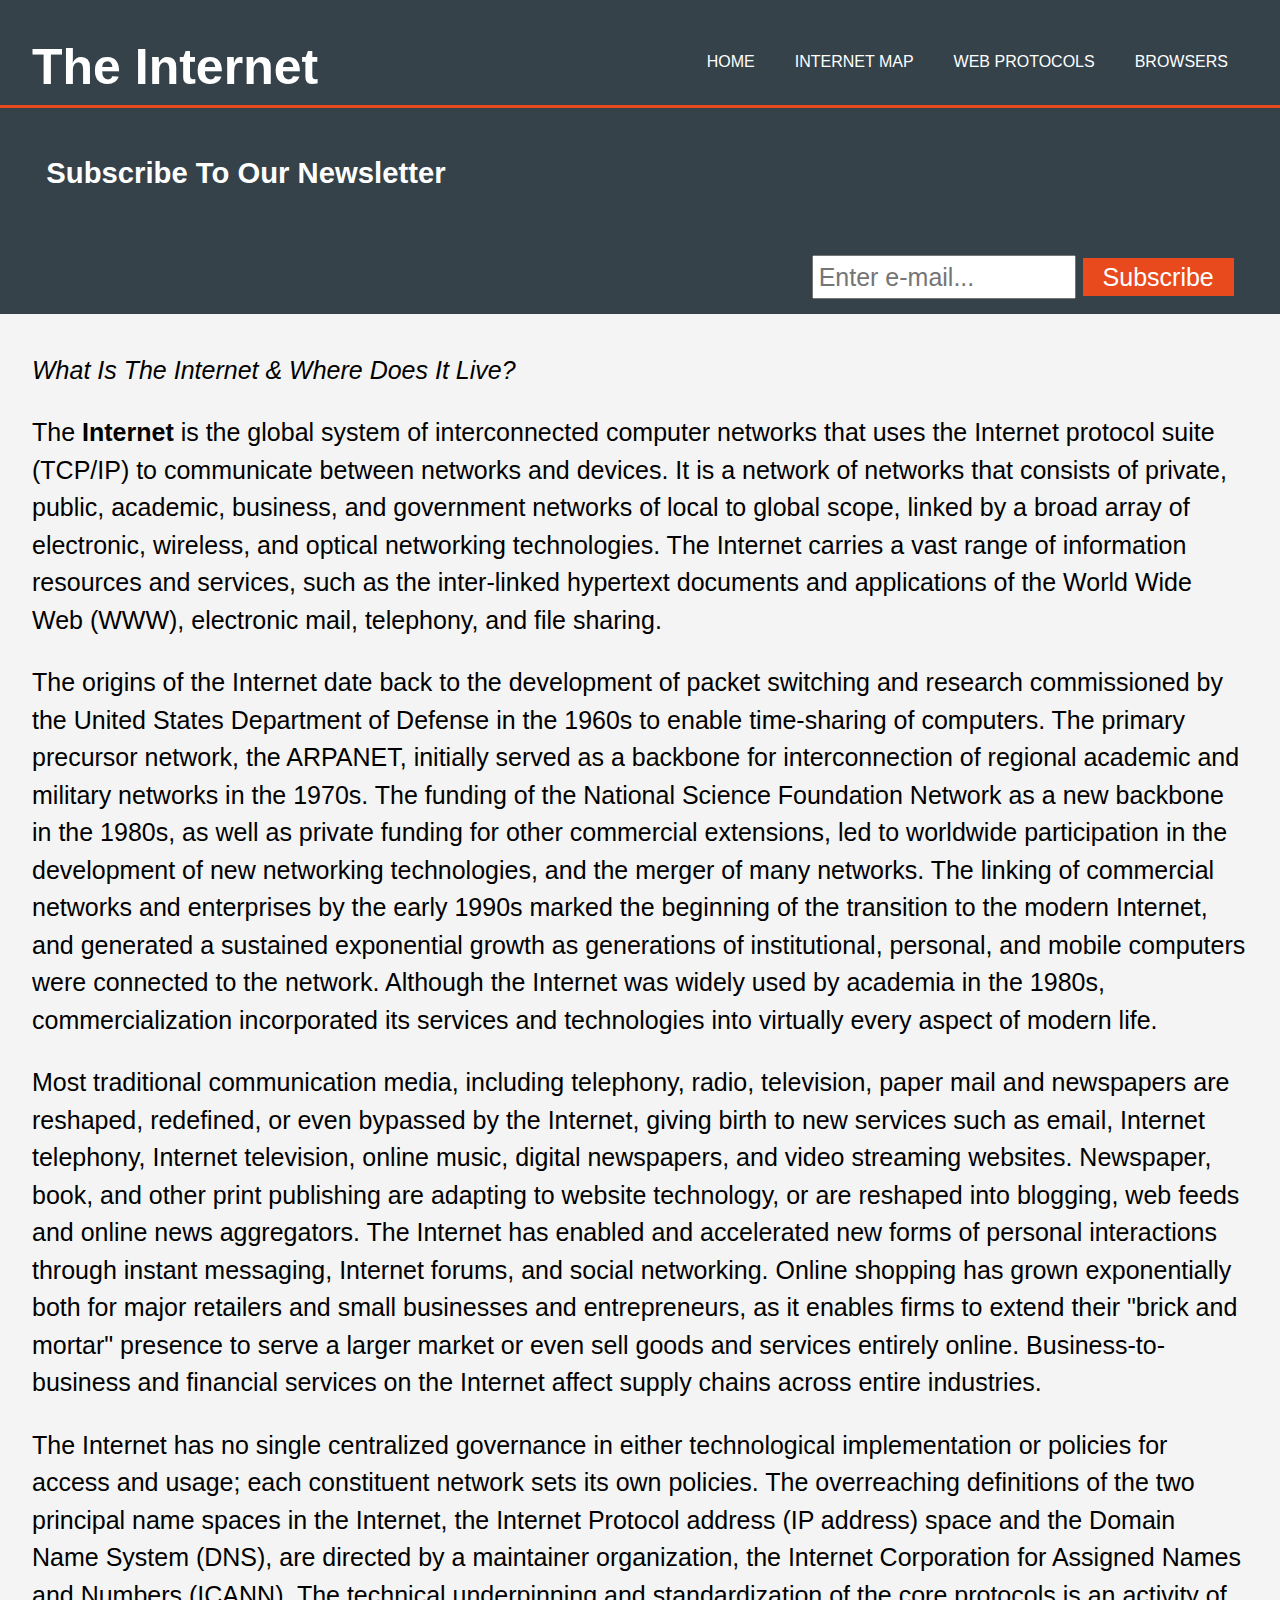
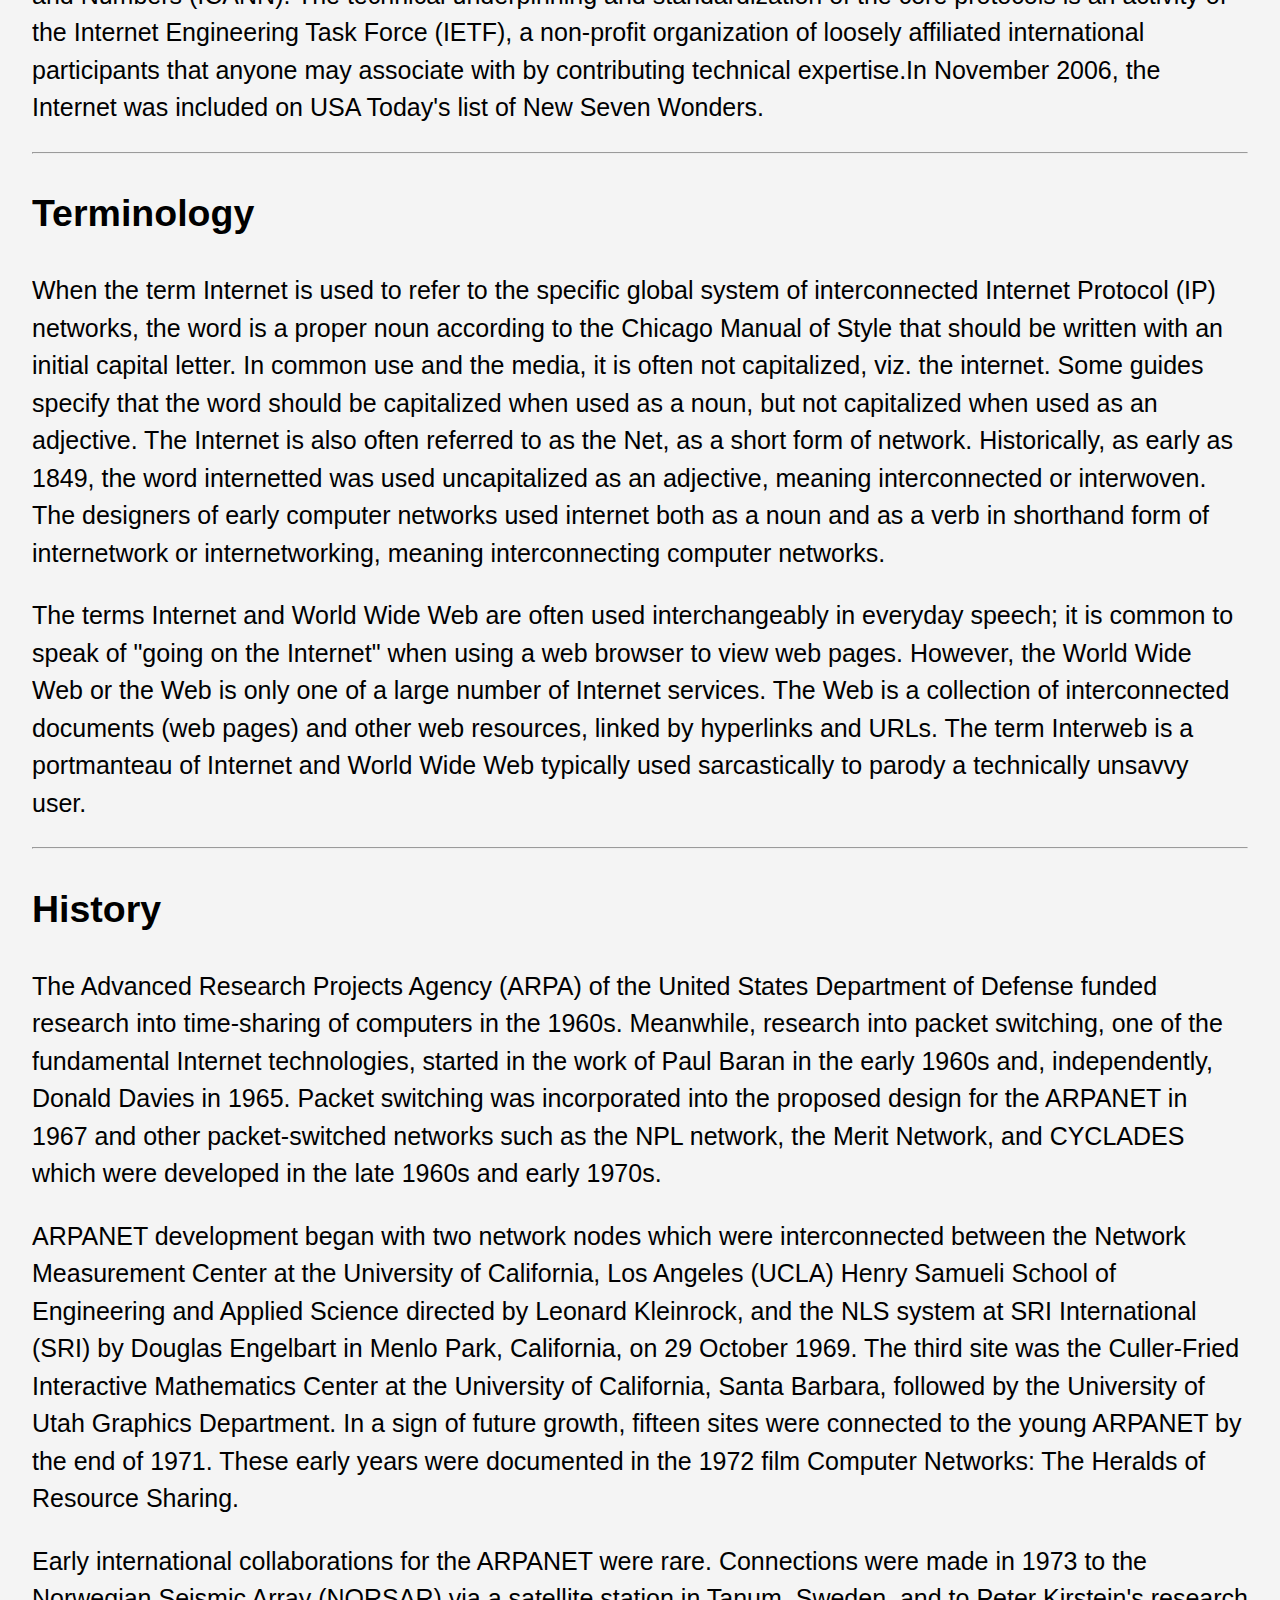
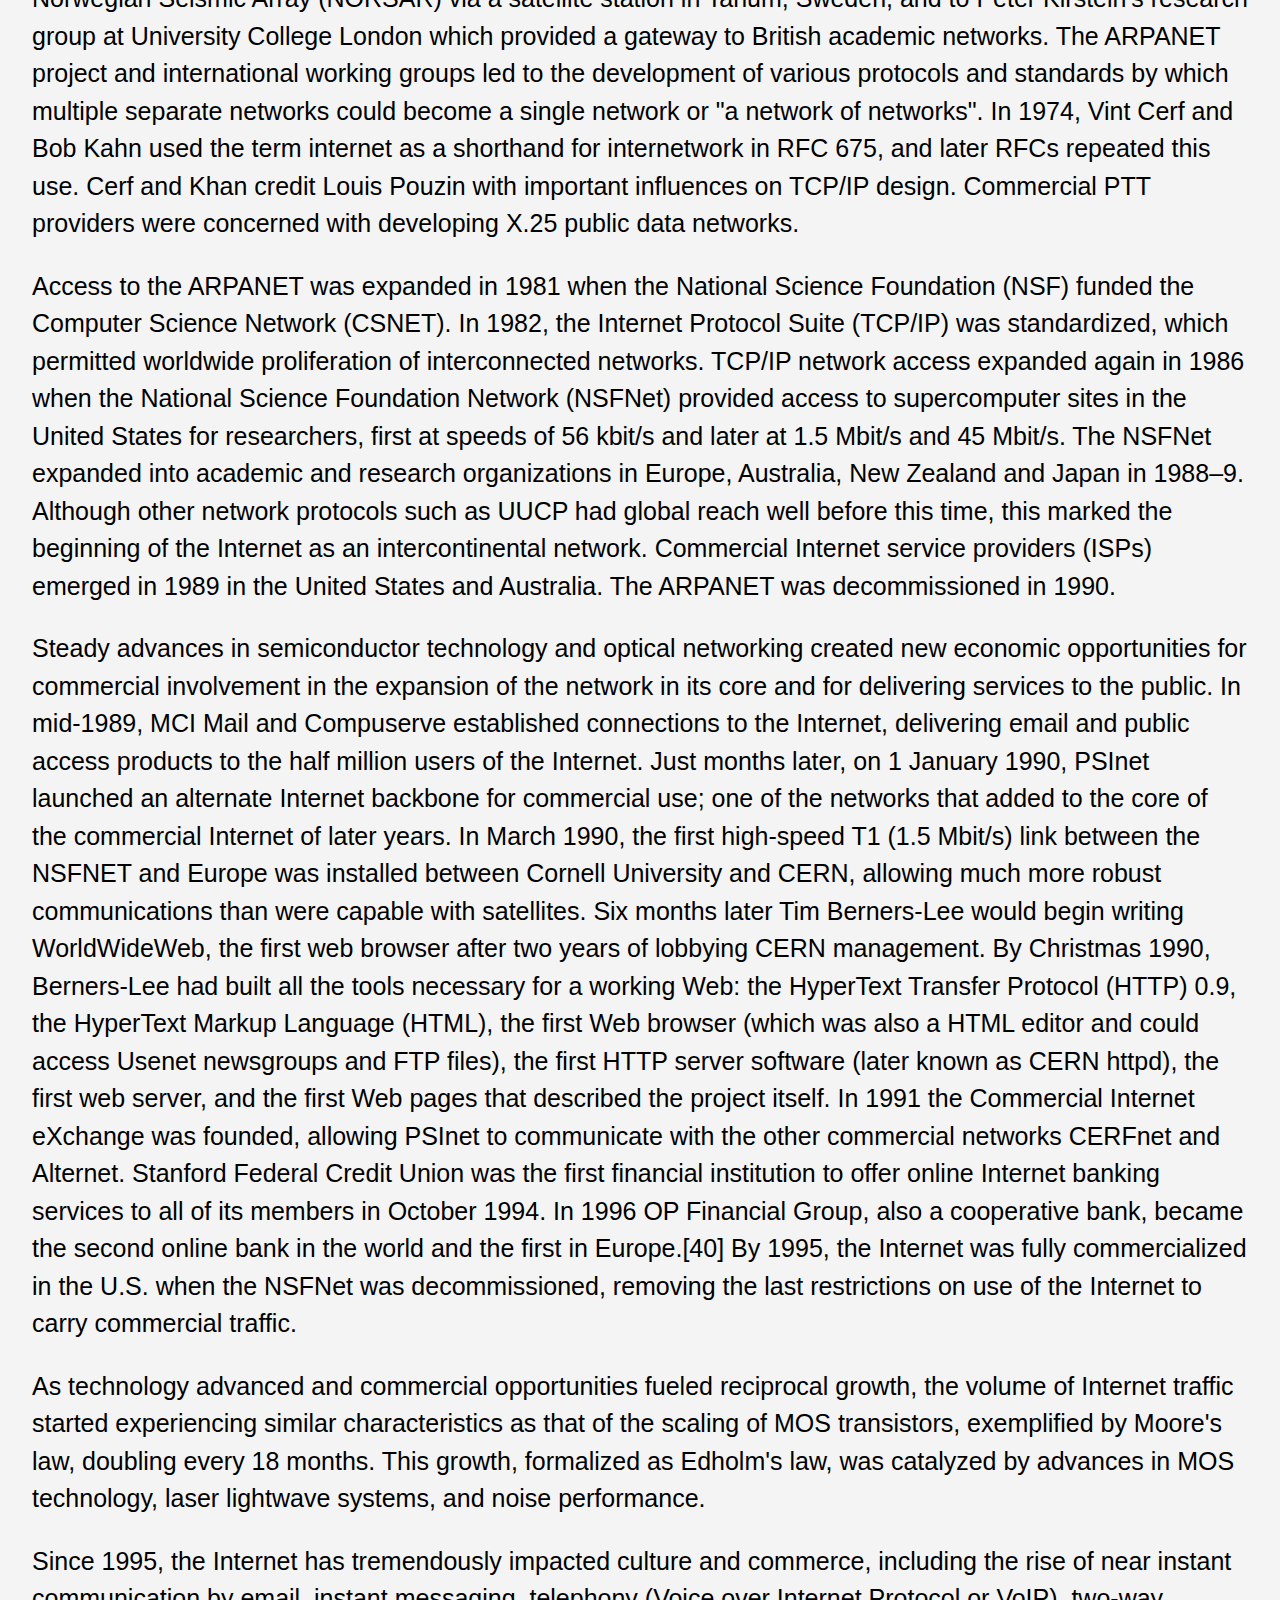
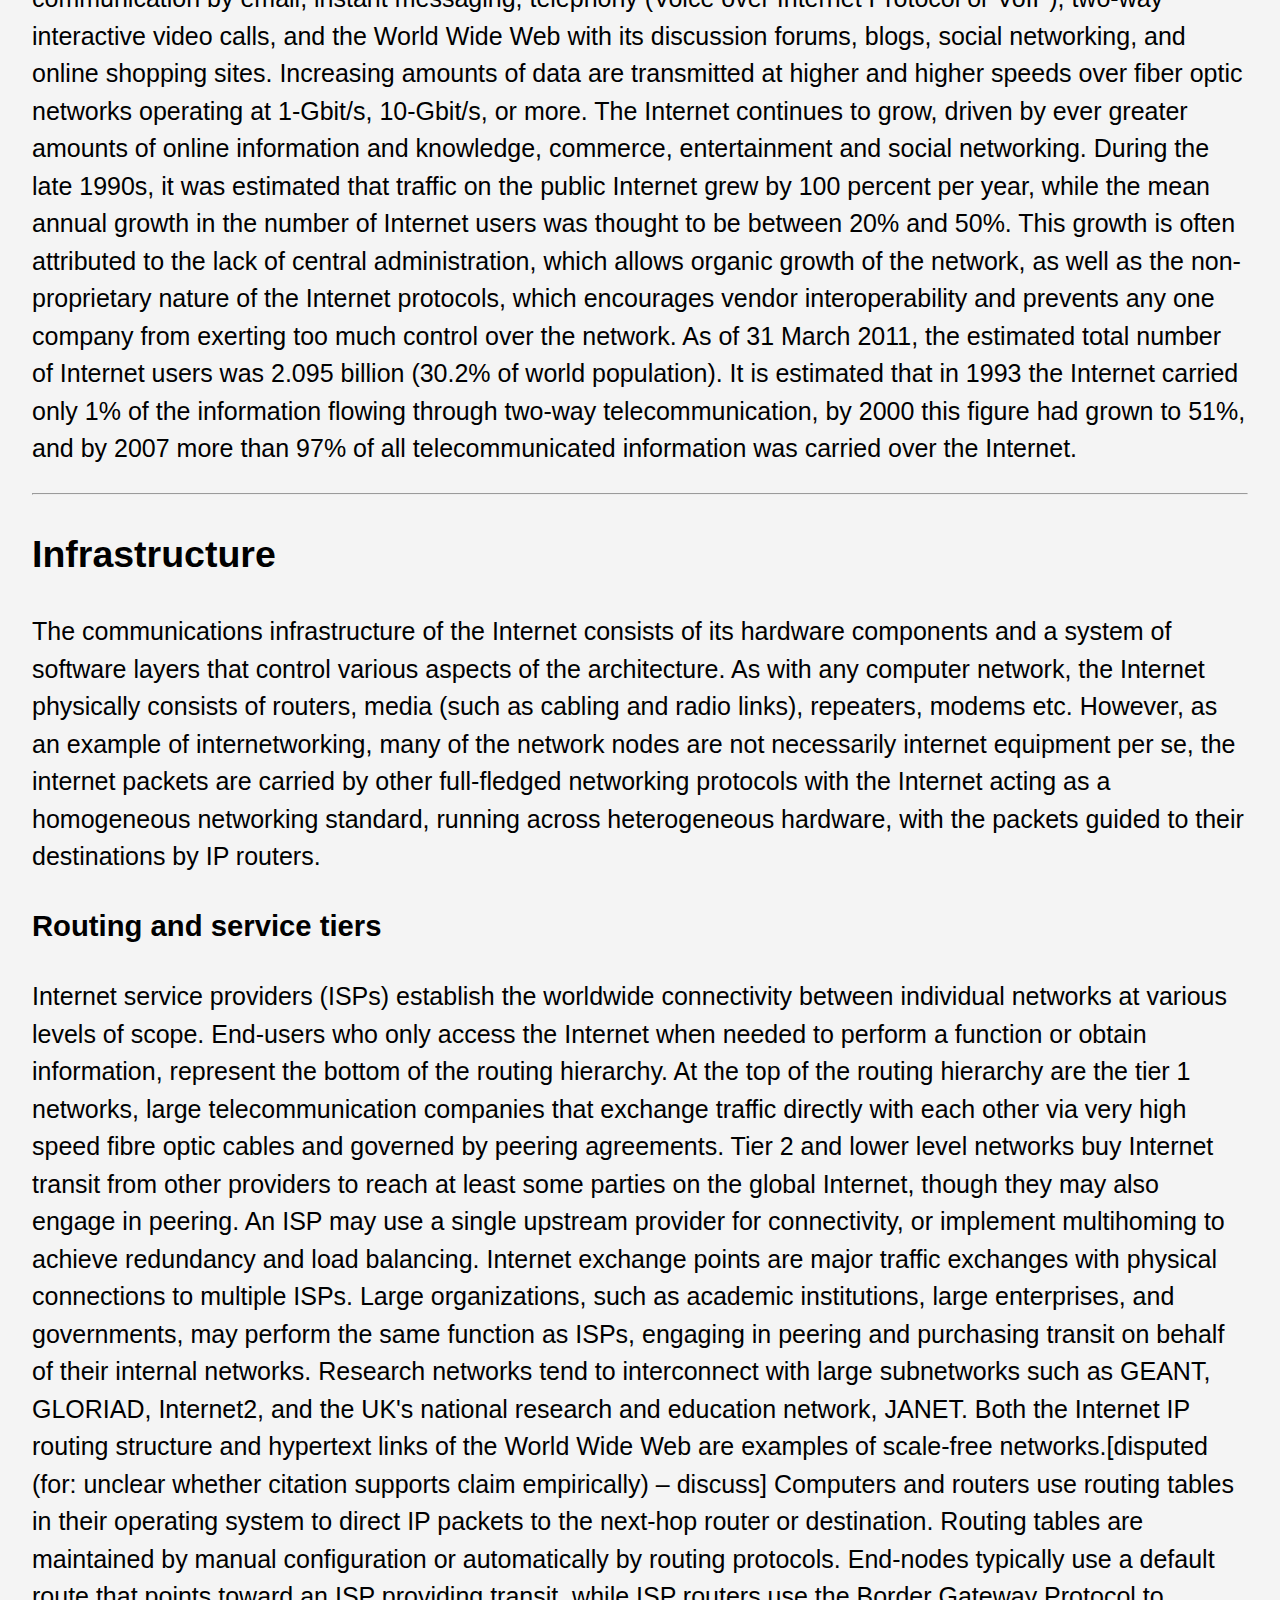
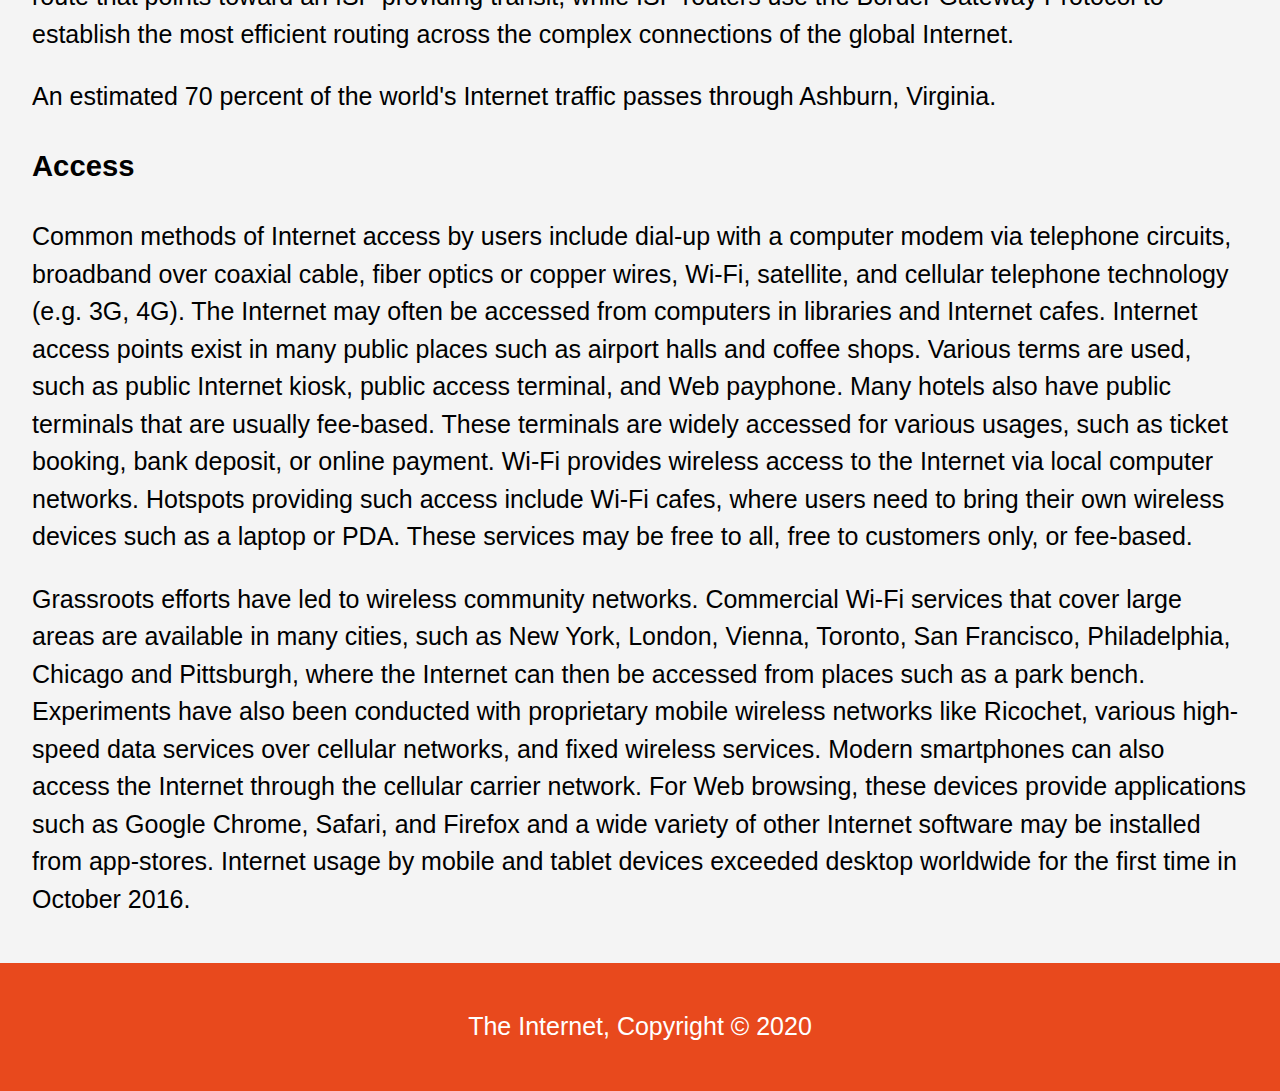
<file: Lab1/project-AboutInternet/index.html>
<!DOCTYPE html>
<html lang="en" dir="ltr">
  <head>
    <meta charset="utf-8">
    <meta name="viewport" content="width=device-width">
    <meta name="description" content="About The Internet and all around it.">
    <meta name="keywords" content="Internet, The Internet, WWW, network">
    <meta name="author" content="student PIPZ-19-1 Panchishak D.">
    <title>The Internet | Welcome</title>
    <link rel="stylesheet" href="/Lab1/project-AboutInternet/css/style.css">
    <link rel="stylesheet" href="/Lab1/project-AboutInternet/css/normal.css">
  </head>

  <body>
    <header>
      <div class="container">
        <div id="logo">
          <h1>The Internet</h1>
        </div>
          <nav>
            <ul>
              <li><a href="/Lab1/project-AboutInternet/index.html">Home</a></li>
              <li><a href="/Lab1/project-AboutInternet/pages/internet-map.html">Internet map</a></li>
              <li><a href="/Lab1/project-AboutInternet/pages/protocols.html">Web Protocols</a></li>
              <li><a href="/Lab1/project-AboutInternet/pages/browsers.html">Browsers</a></li>
            </ul>
          </nav>
      </div>
    </header>

    <section id="newsletter">
      <div class="container">
        <h3>Subscribe To Our Newsletter</h3>
        <form>
          <input type="email" placeholder="Enter e-mail...">
          <button type="submit" class="button_1">Subscribe</button>
        </form>
      </div>
    </section>

<section id="text">
  <div class="container">
      <br>
      <em>What Is The Internet & Where Does It Live?</em>

            <p>The <b>Internet</b> is the global system of interconnected computer networks that uses the Internet protocol suite (TCP/IP) to communicate between networks and devices. It is a network of networks that consists of private, public, academic, business, and government networks of local to global scope, linked by a broad array of electronic, wireless, and optical networking technologies. The Internet carries a vast range of information resources and services, such as the inter-linked hypertext documents and applications of the World Wide Web (WWW), electronic mail, telephony, and file sharing. </p>
            <p>The origins of the Internet date back to the development of packet switching and research commissioned by the United States Department of Defense in the 1960s to enable time-sharing of computers. The primary precursor network, the ARPANET, initially served as a backbone for interconnection of regional academic and military networks in the 1970s. The funding of the National Science Foundation Network as a new backbone in the 1980s, as well as private funding for other commercial extensions, led to worldwide participation in the development of new networking technologies, and the merger of many networks. The linking of commercial networks and enterprises by the early 1990s marked the beginning of the transition to the modern Internet, and generated a sustained exponential growth as generations of institutional, personal, and mobile computers were connected to the network. Although the Internet was widely used by academia in the 1980s, commercialization incorporated its services and technologies into virtually every aspect of modern life. </p>
            <p>Most traditional communication media, including telephony, radio, television, paper mail and newspapers are reshaped, redefined, or even bypassed by the Internet, giving birth to new services such as email, Internet telephony, Internet television, online music, digital newspapers, and video streaming websites. Newspaper, book, and other print publishing are adapting to website technology, or are reshaped into blogging, web feeds and online news aggregators. The Internet has enabled and accelerated new forms of personal interactions through instant messaging, Internet forums, and social networking. Online shopping has grown exponentially both for major retailers and small businesses and entrepreneurs, as it enables firms to extend their "brick and mortar" presence to serve a larger market or even sell goods and services entirely online. Business-to-business and financial services on the Internet affect supply chains across entire industries. </p>
            <p>The Internet has no single centralized governance in either technological implementation or policies for access and usage; each constituent network sets its own policies. The overreaching definitions of the two principal name spaces in the Internet, the Internet Protocol address (IP address) space and the Domain Name System (DNS), are directed by a maintainer organization, the Internet Corporation for Assigned Names and Numbers (ICANN). The technical underpinning and standardization of the core protocols is an activity of the Internet Engineering Task Force (IETF), a non-profit organization of loosely affiliated international participants that anyone may associate with by contributing technical expertise.In November 2006, the Internet was included on USA Today's list of New Seven Wonders.</p>
      <hr>
            <h2>Terminology</h2>

            <p>When the term Internet is used to refer to the specific global system of interconnected Internet Protocol (IP) networks, the word is a proper noun according to the Chicago Manual of Style that should be written with an initial capital letter. In common use and the media, it is often not capitalized, viz. the internet. Some guides specify that the word should be capitalized when used as a noun, but not capitalized when used as an adjective. The Internet is also often referred to as the Net, as a short form of network. Historically, as early as 1849, the word internetted was used uncapitalized as an adjective, meaning interconnected or interwoven. The designers of early computer networks used internet both as a noun and as a verb in shorthand form of internetwork or internetworking, meaning interconnecting computer networks.</p>
            <p>The terms Internet and World Wide Web are often used interchangeably in everyday speech; it is common to speak of "going on the Internet" when using a web browser to view web pages. However, the World Wide Web or the Web is only one of a large number of Internet services. The Web is a collection of interconnected documents (web pages) and other web resources, linked by hyperlinks and URLs. The term Interweb is a portmanteau of Internet and World Wide Web typically used sarcastically to parody a technically unsavvy user.</p>
      <hr>
            <h2>History</h2>
            <p>The Advanced Research Projects Agency (ARPA) of the United States Department of Defense funded research into time-sharing of computers in the 1960s. Meanwhile, research into packet switching, one of the fundamental Internet technologies, started in the work of Paul Baran in the early 1960s and, independently, Donald Davies in 1965. Packet switching was incorporated into the proposed design for the ARPANET in 1967 and other packet-switched networks such as the NPL network, the Merit Network, and CYCLADES which were developed in the late 1960s and early 1970s.</p>
            <p>ARPANET development began with two network nodes which were interconnected between the Network Measurement Center at the University of California, Los Angeles (UCLA) Henry Samueli School of Engineering and Applied Science directed by Leonard Kleinrock, and the NLS system at SRI International (SRI) by Douglas Engelbart in Menlo Park, California, on 29 October 1969. The third site was the Culler-Fried Interactive Mathematics Center at the University of California, Santa Barbara, followed by the University of Utah Graphics Department. In a sign of future growth, fifteen sites were connected to the young ARPANET by the end of 1971. These early years were documented in the 1972 film Computer Networks: The Heralds of Resource Sharing. </p>
            <p>Early international collaborations for the ARPANET were rare. Connections were made in 1973 to the Norwegian Seismic Array (NORSAR) via a satellite station in Tanum, Sweden, and to Peter Kirstein's research group at University College London which provided a gateway to British academic networks. The ARPANET project and international working groups led to the development of various protocols and standards by which multiple separate networks could become a single network or "a network of networks". In 1974, Vint Cerf and Bob Kahn used the term internet as a shorthand for internetwork in RFC 675, and later RFCs repeated this use. Cerf and Khan credit Louis Pouzin with important influences on TCP/IP design. Commercial PTT providers were concerned with developing X.25 public data networks.</p>
            <p>Access to the ARPANET was expanded in 1981 when the National Science Foundation (NSF) funded the Computer Science Network (CSNET). In 1982, the Internet Protocol Suite (TCP/IP) was standardized, which permitted worldwide proliferation of interconnected networks. TCP/IP network access expanded again in 1986 when the National Science Foundation Network (NSFNet) provided access to supercomputer sites in the United States for researchers, first at speeds of 56 kbit/s and later at 1.5 Mbit/s and 45 Mbit/s. The NSFNet expanded into academic and research organizations in Europe, Australia, New Zealand and Japan in 1988–9. Although other network protocols such as UUCP had global reach well before this time, this marked the beginning of the Internet as an intercontinental network. Commercial Internet service providers (ISPs) emerged in 1989 in the United States and Australia. The ARPANET was decommissioned in 1990. </p>
            <p>Steady advances in semiconductor technology and optical networking created new economic opportunities for commercial involvement in the expansion of the network in its core and for delivering services to the public. In mid-1989, MCI Mail and Compuserve established connections to the Internet, delivering email and public access products to the half million users of the Internet. Just months later, on 1 January 1990, PSInet launched an alternate Internet backbone for commercial use; one of the networks that added to the core of the commercial Internet of later years. In March 1990, the first high-speed T1 (1.5 Mbit/s) link between the NSFNET and Europe was installed between Cornell University and CERN, allowing much more robust communications than were capable with satellites. Six months later Tim Berners-Lee would begin writing WorldWideWeb, the first web browser after two years of lobbying CERN management. By Christmas 1990, Berners-Lee had built all the tools necessary for a working Web: the HyperText Transfer Protocol (HTTP) 0.9, the HyperText Markup Language (HTML), the first Web browser (which was also a HTML editor and could access Usenet newsgroups and FTP files), the first HTTP server software (later known as CERN httpd), the first web server, and the first Web pages that described the project itself. In 1991 the Commercial Internet eXchange was founded, allowing PSInet to communicate with the other commercial networks CERFnet and Alternet. Stanford Federal Credit Union was the first financial institution to offer online Internet banking services to all of its members in October 1994. In 1996 OP Financial Group, also a cooperative bank, became the second online bank in the world and the first in Europe.[40] By 1995, the Internet was fully commercialized in the U.S. when the NSFNet was decommissioned, removing the last restrictions on use of the Internet to carry commercial traffic.</p>
            <p>As technology advanced and commercial opportunities fueled reciprocal growth, the volume of Internet traffic started experiencing similar characteristics as that of the scaling of MOS transistors, exemplified by Moore's law, doubling every 18 months. This growth, formalized as Edholm's law, was catalyzed by advances in MOS technology, laser lightwave systems, and noise performance.</p>
            <p>Since 1995, the Internet has tremendously impacted culture and commerce, including the rise of near instant communication by email, instant messaging, telephony (Voice over Internet Protocol or VoIP), two-way interactive video calls, and the World Wide Web with its discussion forums, blogs, social networking, and online shopping sites. Increasing amounts of data are transmitted at higher and higher speeds over fiber optic networks operating at 1-Gbit/s, 10-Gbit/s, or more. The Internet continues to grow, driven by ever greater amounts of online information and knowledge, commerce, entertainment and social networking. During the late 1990s, it was estimated that traffic on the public Internet grew by 100 percent per year, while the mean annual growth in the number of Internet users was thought to be between 20% and 50%. This growth is often attributed to the lack of central administration, which allows organic growth of the network, as well as the non-proprietary nature of the Internet protocols, which encourages vendor interoperability and prevents any one company from exerting too much control over the network. As of 31 March 2011, the estimated total number of Internet users was 2.095 billion (30.2% of world population). It is estimated that in 1993 the Internet carried only 1% of the information flowing through two-way telecommunication, by 2000 this figure had grown to 51%, and by 2007 more than 97% of all telecommunicated information was carried over the Internet.</p>

      <hr>
            <h2>Infrastructure</h2>
            <p>The communications infrastructure of the Internet consists of its hardware components and a system of software layers that control various aspects of the architecture. As with any computer network, the Internet physically consists of routers, media (such as cabling and radio links), repeaters, modems etc. However, as an example of internetworking, many of the network nodes are not necessarily internet equipment per se, the internet packets are carried by other full-fledged networking protocols with the Internet acting as a homogeneous networking standard, running across heterogeneous hardware, with the packets guided to their destinations by IP routers. </p>

            <h3>Routing and service tiers</h3>
            <p>Internet service providers (ISPs) establish the worldwide connectivity between individual networks at various levels of scope. End-users who only access the Internet when needed to perform a function or obtain information, represent the bottom of the routing hierarchy. At the top of the routing hierarchy are the tier 1 networks, large telecommunication companies that exchange traffic directly with each other via very high speed fibre optic cables and governed by peering agreements. Tier 2 and lower level networks buy Internet transit from other providers to reach at least some parties on the global Internet, though they may also engage in peering. An ISP may use a single upstream provider for connectivity, or implement multihoming to achieve redundancy and load balancing. Internet exchange points are major traffic exchanges with physical connections to multiple ISPs. Large organizations, such as academic institutions, large enterprises, and governments, may perform the same function as ISPs, engaging in peering and purchasing transit on behalf of their internal networks. Research networks tend to interconnect with large subnetworks such as GEANT, GLORIAD, Internet2, and the UK's national research and education network, JANET. Both the Internet IP routing structure and hypertext links of the World Wide Web are examples of scale-free networks.[disputed (for: unclear whether citation supports claim empirically)  – discuss] Computers and routers use routing tables in their operating system to direct IP packets to the next-hop router or destination. Routing tables are maintained by manual configuration or automatically by routing protocols. End-nodes typically use a default route that points toward an ISP providing transit, while ISP routers use the Border Gateway Protocol to establish the most efficient routing across the complex connections of the global Internet. </p>
            <p>An estimated 70 percent of the world's Internet traffic passes through Ashburn, Virginia.</p>
            <h3>Access</h3>
            <p>Common methods of Internet access by users include dial-up with a computer modem via telephone circuits, broadband over coaxial cable, fiber optics or copper wires, Wi-Fi, satellite, and cellular telephone technology (e.g. 3G, 4G). The Internet may often be accessed from computers in libraries and Internet cafes. Internet access points exist in many public places such as airport halls and coffee shops. Various terms are used, such as public Internet kiosk, public access terminal, and Web payphone. Many hotels also have public terminals that are usually fee-based. These terminals are widely accessed for various usages, such as ticket booking, bank deposit, or online payment. Wi-Fi provides wireless access to the Internet via local computer networks. Hotspots providing such access include Wi-Fi cafes, where users need to bring their own wireless devices such as a laptop or PDA. These services may be free to all, free to customers only, or fee-based. </p>
            <p>Grassroots efforts have led to wireless community networks. Commercial Wi-Fi services that cover large areas are available in many cities, such as New York, London, Vienna, Toronto, San Francisco, Philadelphia, Chicago and Pittsburgh, where the Internet can then be accessed from places such as a park bench. Experiments have also been conducted with proprietary mobile wireless networks like Ricochet, various high-speed data services over cellular networks, and fixed wireless services. Modern smartphones can also access the Internet through the cellular carrier network. For Web browsing, these devices provide applications such as Google Chrome, Safari, and Firefox and a wide variety of other Internet software may be installed from app-stores. Internet usage by mobile and tablet devices exceeded desktop worldwide for the first time in October 2016. </p>

  </div>
</section>

      <footer>
        <p>
          The Internet, Copyright &copy; 2020
        </p>
      </footer>

  </body>
</html>
</file>
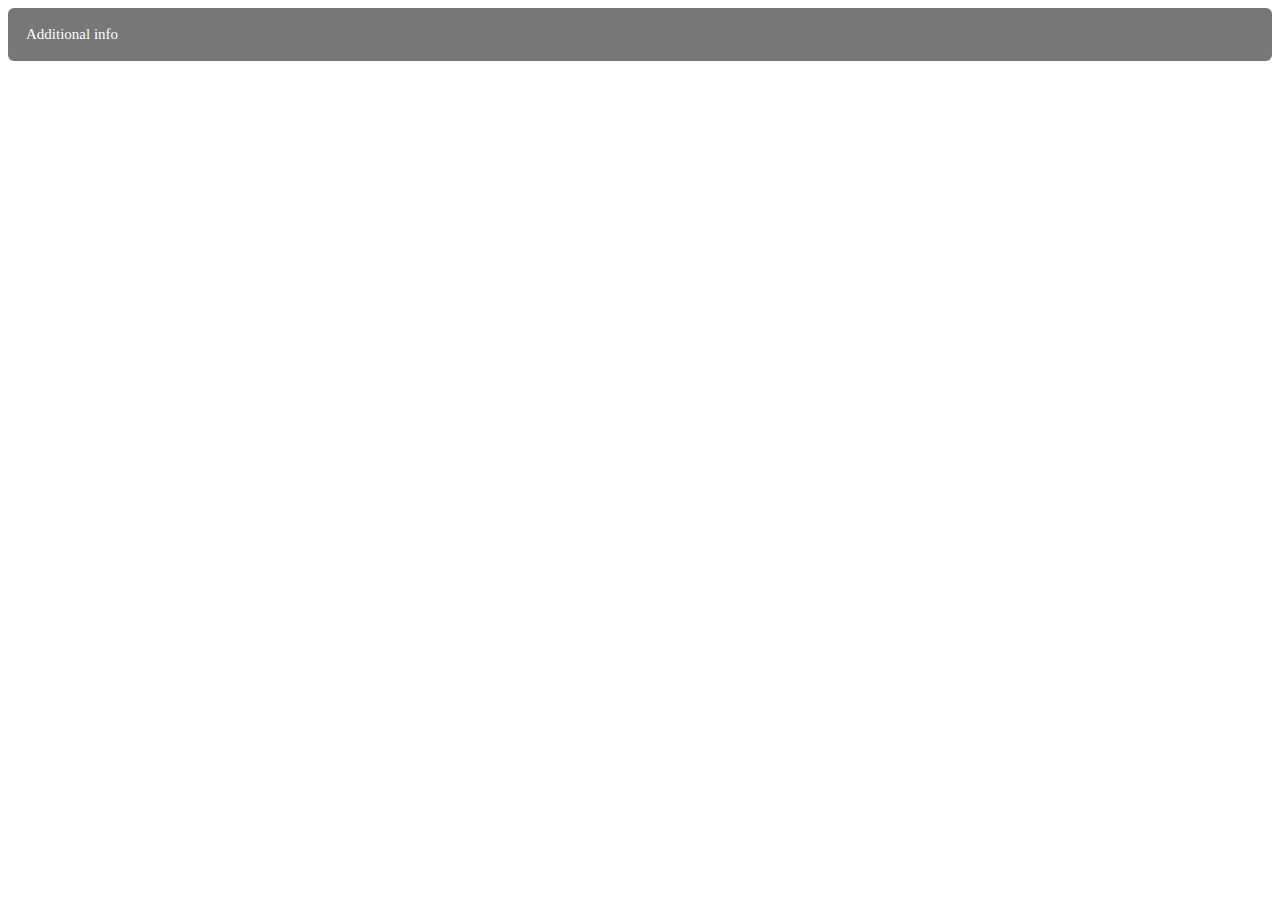
<file: Lab2/task2-panel-frame/index.html>
<!DOCTYPE html>
<html lang="en" dir="ltr">
  <head>
    <meta charset="utf-8">
    <meta name="viewport" content="width=device-width, initial-scale=1">
    <title>Panel-frame</title>
    <link rel="stylesheet" href="/Lab2/task2-panel-frame/css/style.css">
  </head>
  <body>
    <div class="collapsible">Additional info</div>
      <div class="content">
        <p>Welcome to additional information!</p>
        <ul>
          <li>Info 1</li>
          <li>Info 2</li>
          <li>Info 3</li>
        </ul>
      </div>
      <script src="/Lab2/task2-panel-frame/scripts/main.js"></script>
  </body>
</html>
</file>
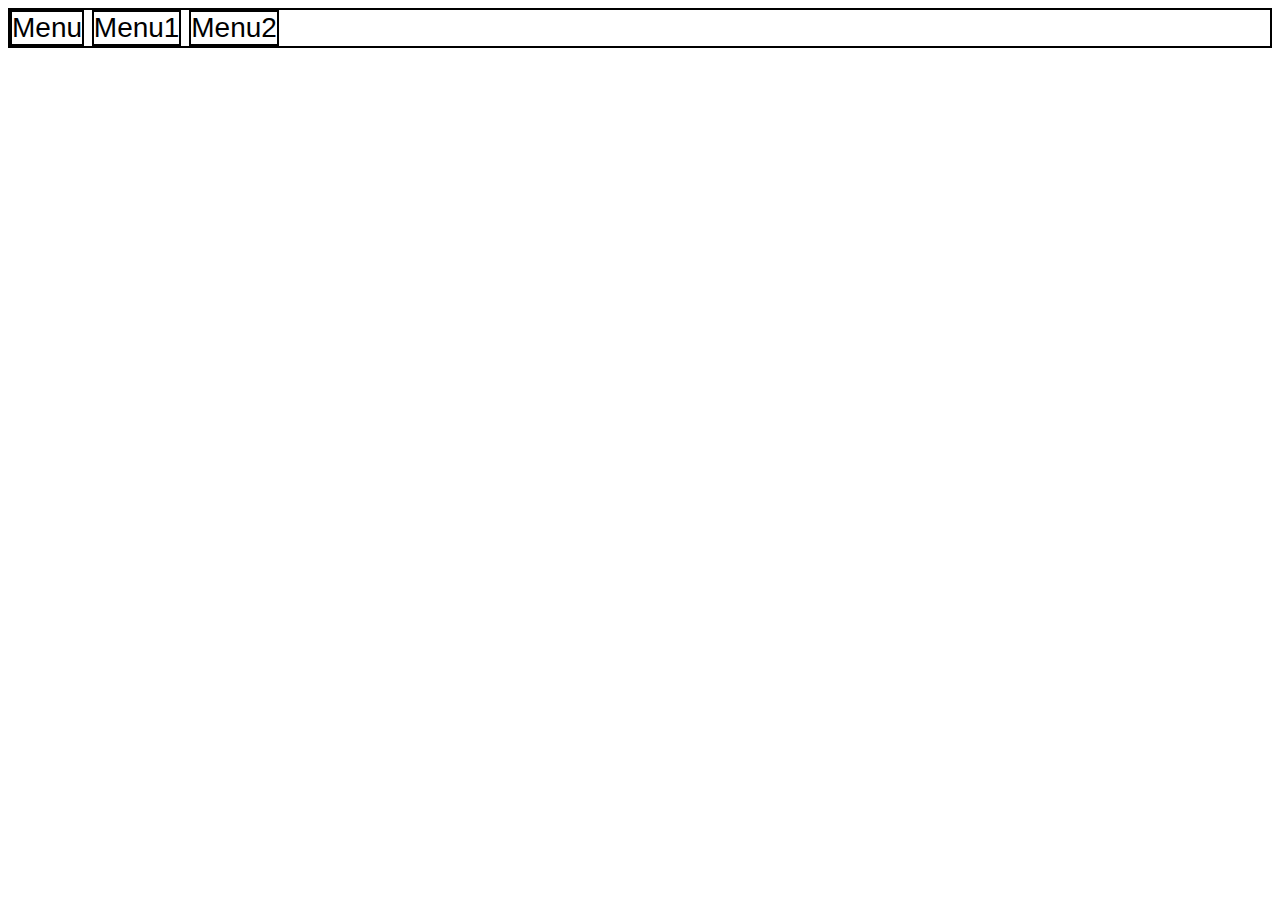
<file: Lab2/task2-v2.0/index.html>
<!DOCTYPE html>
<html lang="en" dir="ltr">
  <head>
    <meta charset="utf-8">
    <title>Task2 V2.0</title>
    <link rel="stylesheet" href="/Lab2/task2-v2.0/style.css">
    <script src="/Lab2/task2-v2.0/main.js" defer></script>
  </head>
  <body>

    <div id="nav">
        <div class="menu-item">
          Menu
          <div class="submenu">
            Submenu
          </div>
        </div>
        <div class="menu-item">
          Menu1
          <div class="submenu">
            Submenu1
          </div>
        </div>
        <div class="menu-item">
          Menu2
          <div class="submenu">
            Submenu2
          </div>
        </div>
    </div>

  </body>
</html>
</file>
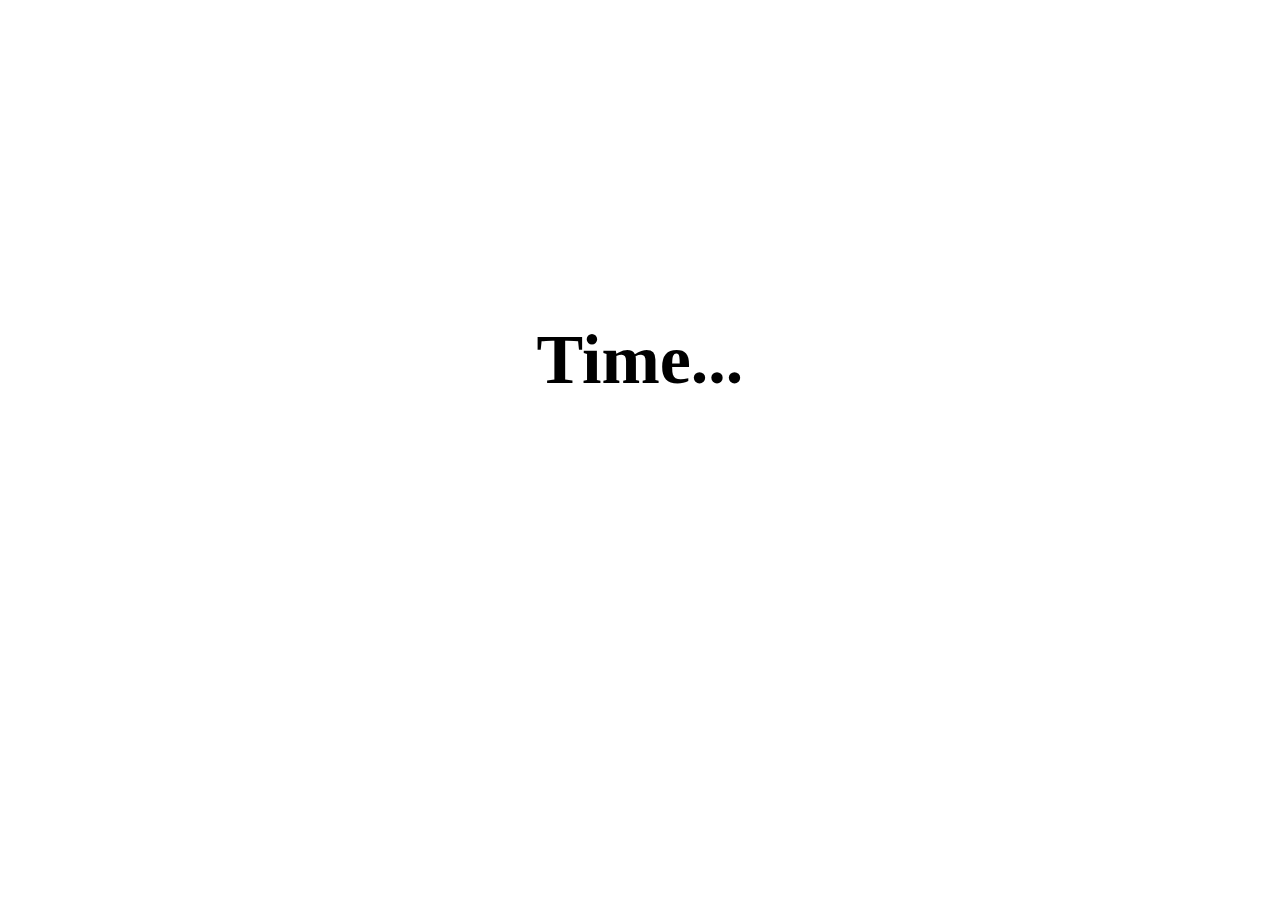
<file: Lab2/task2-watch/index.html>
<!DOCTYPE html>
<html lang="en" dir="ltr">
  <head>
    <meta charset="utf-8">
    <title>Time</title>
    <link rel="stylesheet" href="/Lab2/task2-watch/style.css">
    <script src="/Lab2/task2-watch/main.js"></script>
  </head>
  <body>
    <div id="watch">
      Time...
    </div>
  </body>
</html>
</file>
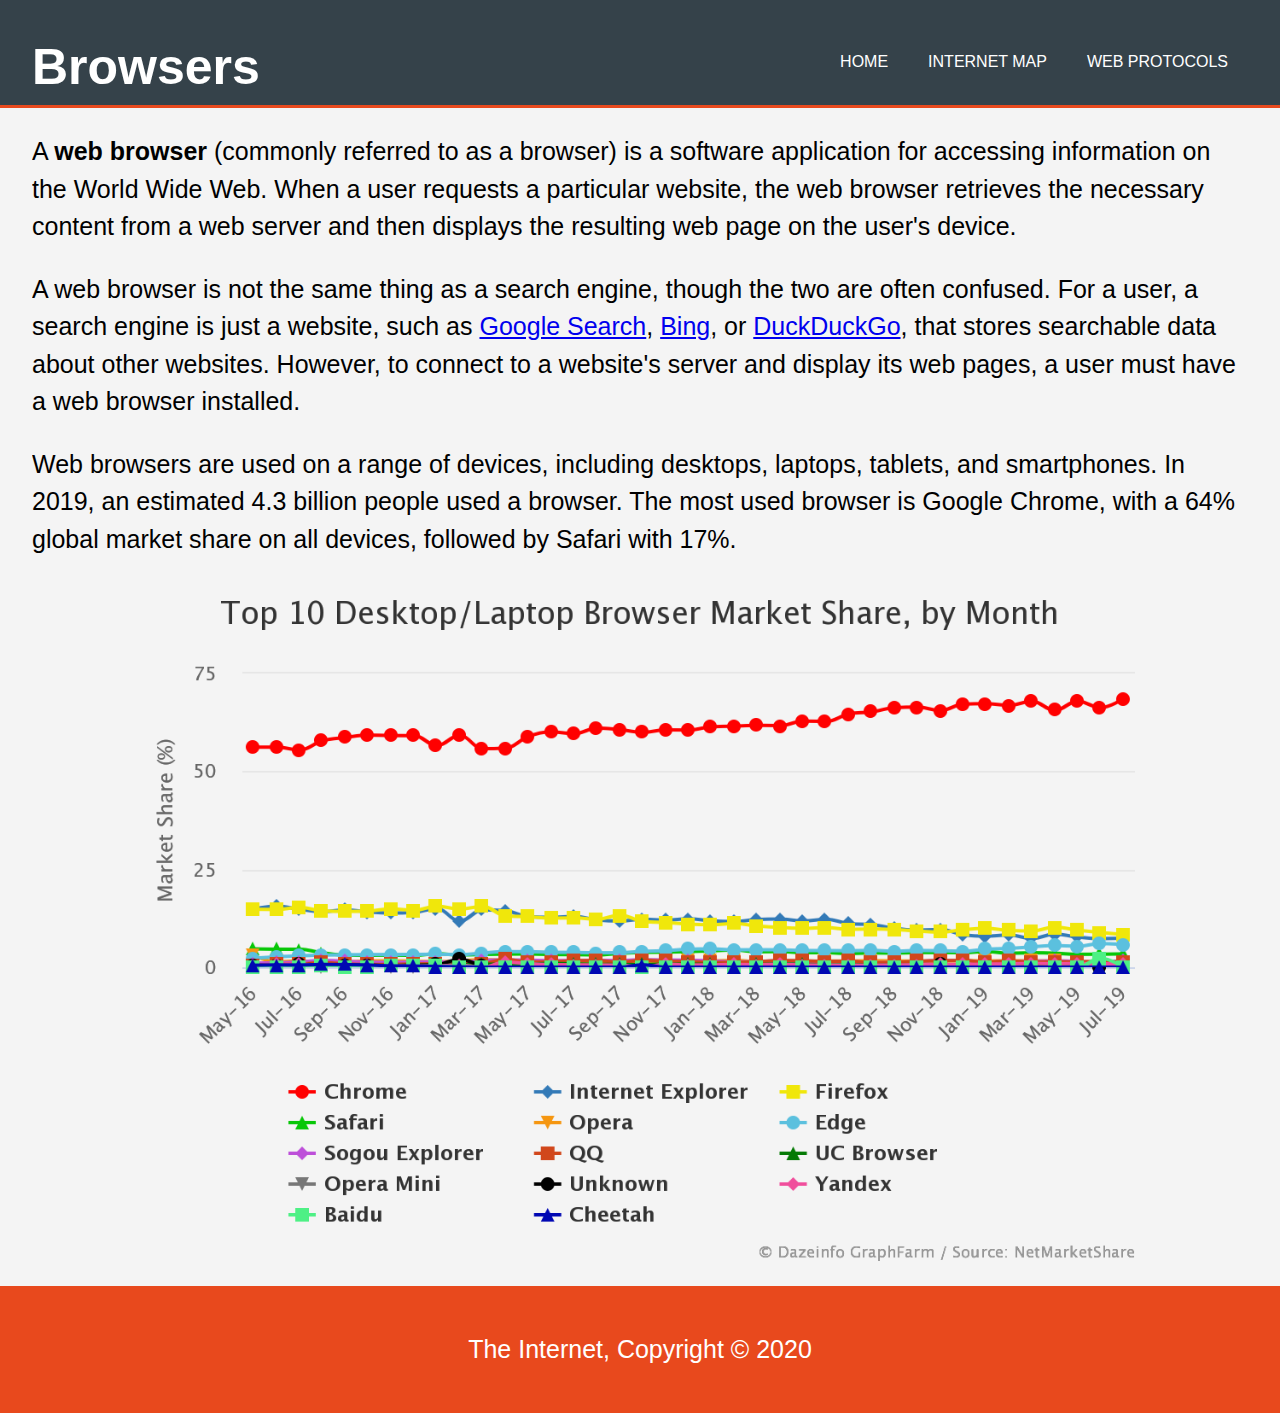
<file: Lab1/project-AboutInternet/pages/browsers.html>
<!DOCTYPE html>
<html lang="en" dir="ltr">
  <head>
    <meta charset="utf-8">
    <title>The Internet | Browsers</title>
    <link rel="stylesheet" href="/Lab1/project-AboutInternet/css/style.css">
  </head>

  <body>

    <header>
      <div class="container">
        <div id="logo">
          <h1>Browsers</h1>
        </div>
          <nav>
            <ul>
              <li><a href="/Lab1/project-AboutInternet/index.html">Home</a></li>
              <li><a href="/Lab1/project-AboutInternet/pages/internet-map.html">Internet map</a></li>
              <li><a href="/Lab1/project-AboutInternet/pages/protocols.html">Web Protocols</a></li>

            </ul>
          </nav>
      </div>
    </header>



<div class="container">
  <p>A <strong>web browser</strong> (commonly referred to as a browser) is a software application for accessing information on the World Wide Web. When a user requests a particular website, the web browser retrieves the necessary content from a web server and then displays the resulting web page on the user's device.</p>
  <p>A web browser is not the same thing as a search engine, though the two are often confused. For a user, a search engine is just a website, such as <a href="https://google.com">Google Search</a>, <a href="https://bing.com">Bing</a>, or <a href="https://duckduckgo.com">DuckDuckGo</a>, that stores searchable data about other websites. However, to connect to a website's server and display its web pages, a user must have a web browser installed.</p>
  <p>Web browsers are used on a range of devices, including desktops, laptops, tablets, and smartphones. In 2019, an estimated 4.3 billion people used a browser. The most used browser is Google Chrome, with a 64% global market share on all devices, followed by Safari with 17%.</p>
</div>
<div >
  <img src="/Lab1/project-AboutInternet/images/Top-10-Desktop-Browser-Market-Share-by-Month.png" alt="Top-10-Desktop-Browser-Market-Share" class="center">
</div>


    <footer>
      <p>
        The Internet, Copyright &copy; 2020
      </p>
    </footer>

  </body>
</html>
</file>
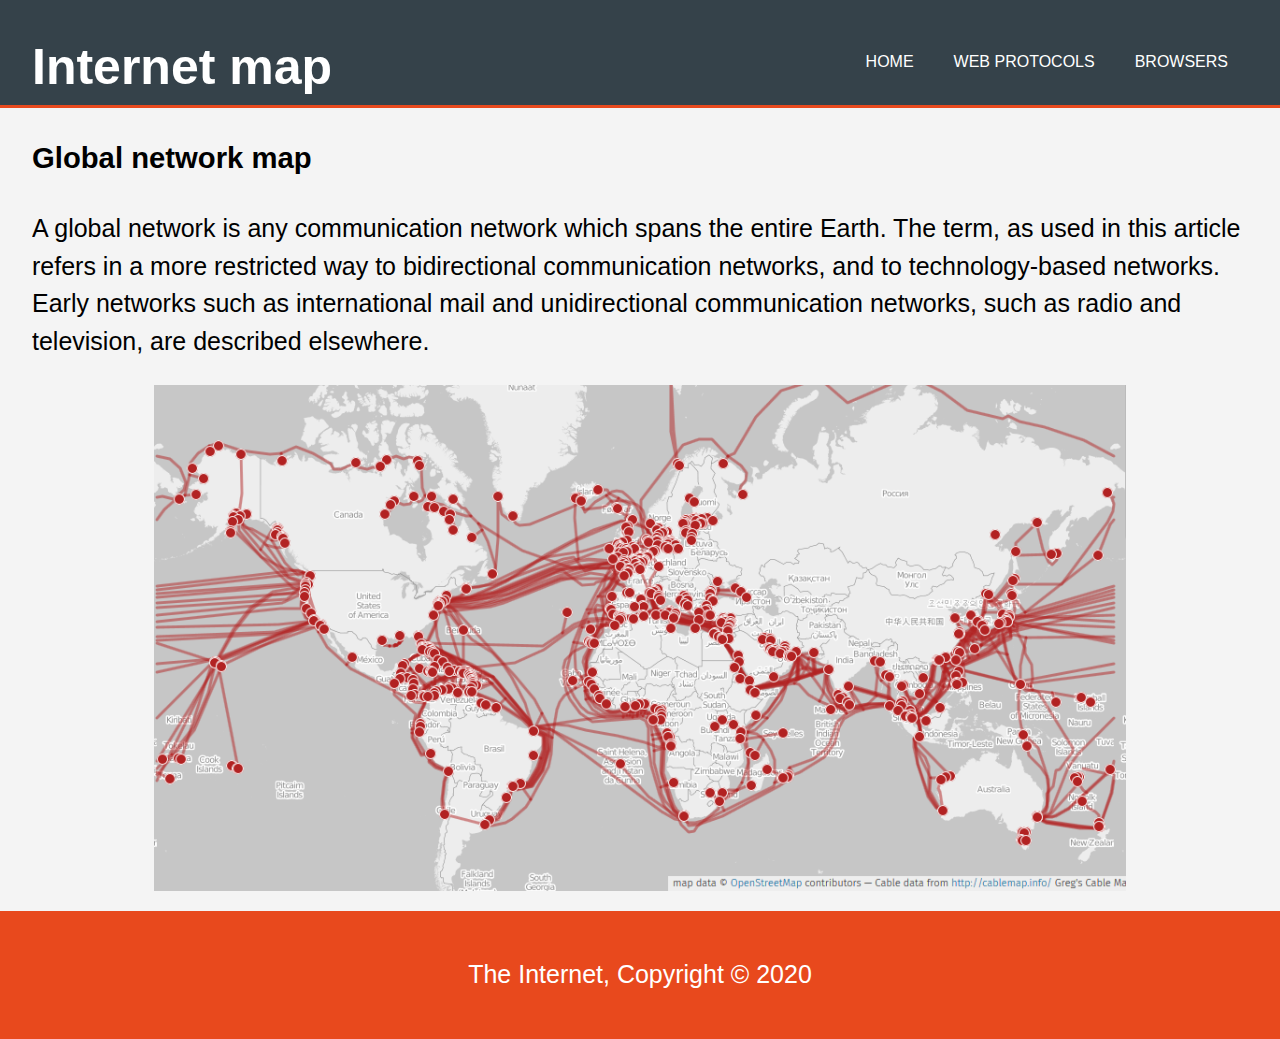
<file: Lab1/project-AboutInternet/pages/internet-map.html>
<!DOCTYPE html>
<html lang="en" dir="ltr">
  <head>
    <meta charset="utf-8">
    <title>The Internet  | Map</title>
    <link rel="stylesheet" href="/Lab1/project-AboutInternet/css/normalize.css">
    <link rel="stylesheet" href="/Lab1/project-AboutInternet/css/style.css">
  </head>

  <body>

    <header>
      <div class="container">
        <div id="logo">
          <h1>Internet map</h1>
        </div>
          <nav>
            <ul>
              <li><a href="/Lab1/project-AboutInternet/index.html">Home</a></li>

              <li><a href="/Lab1/project-AboutInternet/pages/protocols.html">Web Protocols</a></li>
              <li><a href="/Lab1/project-AboutInternet/pages/browsers.html">Browsers</a></li>
            </ul>
          </nav>
      </div>

    </header>

<div class="container">
  <h3>Global network map</h3>
  <p>A global network is any communication network which spans the entire Earth. The term, as used in this article refers in a more restricted way to bidirectional communication networks, and to technology-based networks. Early networks such as international mail and unidirectional communication networks, such as radio and television, are described elsewhere.</p>

    <div>
      <img src="/Lab1/project-AboutInternet/images/Submarine_cable_map_umap.png" alt="Submarine_cable_map" class="center">
    </div>
</div>


<footer>
  <p>
    The Internet, Copyright &copy; 2020
  </p>
</footer>

  </body>

</html>
</file>
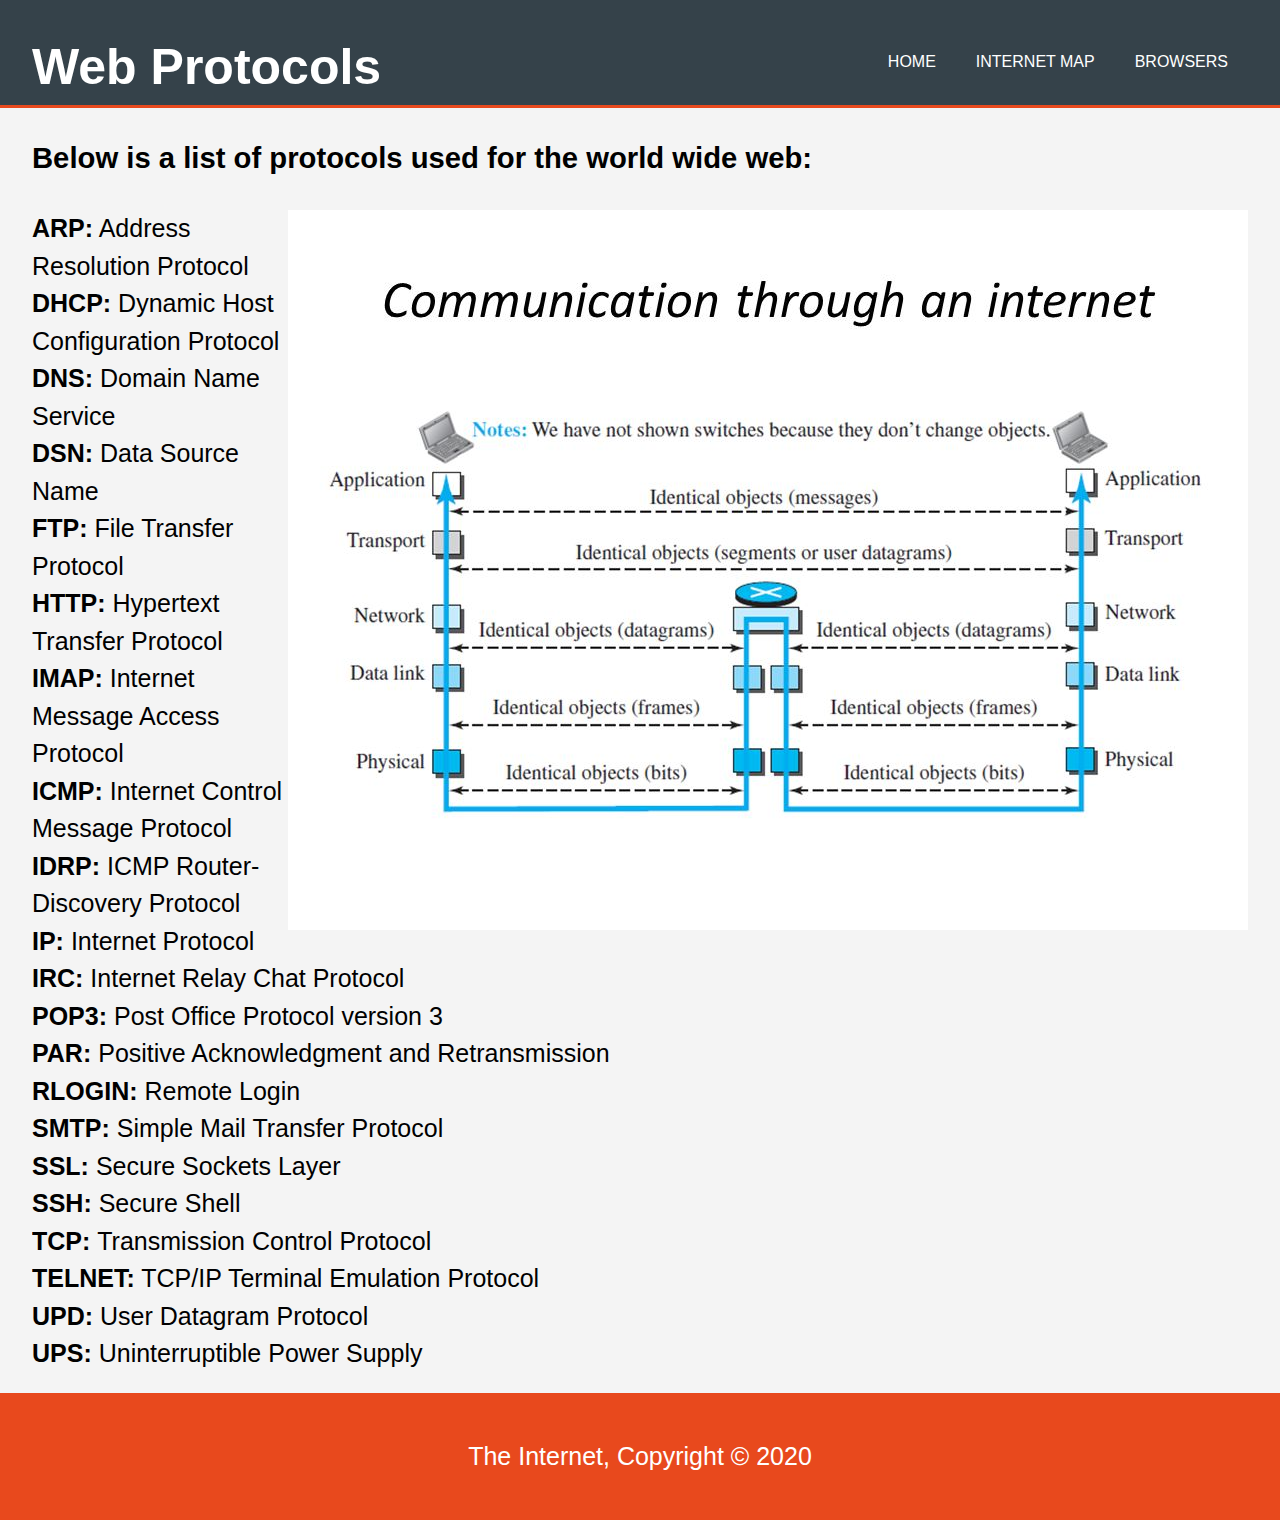
<file: Lab1/project-AboutInternet/pages/protocols.html>
<!DOCTYPE html>
<html lang="en" dir="ltr">

  <head>
    <meta charset="utf-8">
    <title>The Internet | Web protocols</title>
    <link rel="stylesheet" href="/Lab1/project-AboutInternet/css/style.css">

  </head>

  <body>

    <header>
      <div class="container">
        <div id="logo">
          <h1>Web Protocols</h1>
        </div>

          <nav>

            <ul>
              <li><a href="/Lab1/project-AboutInternet/index.html">Home</a></li>
              <li><a href="/Lab1/project-AboutInternet/pages/internet-map.html">Internet map</a></li>

              <li><a href="/Lab1/project-AboutInternet/pages/browsers.html">Browsers</a></li>
            </ul>
          </nav>
      </div>
    </header>

    <section>
      <div class="container">


        <h3>Below is a list of protocols used for the world wide web:</h3>
        <img src="/Lab1/project-AboutInternet/images/communications.jpg" alt="Communications through the Internet" class="rightpic" >
        <ul>
<li><strong>ARP:</strong> Address Resolution Protocol</li>
<li><strong>DHCP:</strong> Dynamic Host Configuration Protocol</li>
<li><strong>DNS:</strong> Domain Name Service</li>
<li><strong>DSN:</strong> Data Source Name</li>
<li><strong>FTP:</strong> File Transfer Protocol</li>
<li><strong>HTTP: </strong>Hypertext Transfer Protocol</li>
<li><strong>IMAP:</strong> Internet Message Access Protocol</li>
<li><strong>ICMP:</strong> Internet Control Message Protocol</li>
<li><strong>IDRP:</strong> ICMP Router-Discovery Protocol</li>
<li><strong>IP:</strong> Internet Protocol</li>
<li><strong>IRC:</strong> Internet Relay Chat Protocol</li>
<li><strong>POP3:</strong> Post Office Protocol version 3</li>
<li><strong>PAR:</strong> Positive Acknowledgment and Retransmission</li>
<li><strong>RLOGIN:</strong> Remote Login</li>
<li><strong>SMTP:</strong> Simple Mail Transfer Protocol</li>
<li><strong>SSL:</strong> Secure Sockets Layer</li>
<li><strong>SSH: </strong>Secure Shell</li>
<li><strong>TCP: </strong>Transmission Control Protocol</li>
<li><strong>TELNET:</strong> TCP/IP Terminal Emulation Protocol</li>
<li><strong>UPD:</strong> User Datagram Protocol</li>
<li><strong>UPS:</strong> Uninterruptible Power Supply</li>
</ul>
      </div>

    </section>


    <footer>
      <p>
        The Internet, Copyright &copy; 2020
      </p>
    </footer>

  </body>
</html>
</file>
<file: Lab1/project-AboutInternet/css/style.css>
body{
  font-family: Arial, Helvetica, sans-serif;
  font-size: 25px;
  line-height: 1.5;
  padding: 0;
  margin: 0;
background-color: #f4f4f4;
}

/*GLOBAL*/
.container{
  width: 95%;
  margin: auto;
  overflow: hidden;
}

ul{
  margin: 0;
  padding: 0;
}

.button_1{
  height: 38px;
  background: #e8491d;
  border: 0;
  padding-left: 20px;
  padding-right: 20px;
  color: #ffffff;
}

/*Header*/
header{
  background-color: #35424a;
  color: #ffffff;
  padding-top: 30px;
  min-height: 70px;
  border-bottom: #e8491d 3px solid;
}

header a{
  color: #ffffff;
  text-decoration: none;
  text-transform: uppercase;
  font-size: 16px;
}



header li{
  float: left;
  display: inline;
  padding: 0 20px 0 20px;
}

header #logo{
  float: left;
}

header #logo h1{
  margin: 0;
}

header nav{
  float: right;
  margin-top: 10px;
}

header a:hover{
  color: #e8491d;
  font-weight:  lighter;
}


/*showcase*/
#showcase{
  min-height: 500px;
  background: url('/Lab1/project-AboutInternet/images/theInternet.jpg'  )  no-repeat center -225px;
}

#newsletter {
  padding: 15px;
  color: #ffffff;
  background: #35424a;
}

#newsletter h1{
  float: left;
}

#newsletter form{
  float: right;
  margin-top: 15px;
}

#newsletter input[type="email"]{
  margin-top: 15px;
  padding: 5px;
  height: 30px;
  width: 250px;
}

footer{
  padding: 20px;
  margin-top:20px;
  color: #ffffff;
  background-color: #e8491d;
  text-align: center;
}

.rightpic{
  float: right;
}

.networkMap{
  display: flex;
  justify-content: center;
}

.center{
  display: block;
  margin-left: auto;
  margin-right: auto;
  width: 80%;
}

img {max-width:100%;height:auto;}
</file>
<file: Lab2/task2-panel-frame/css/style.css>
.collapsible {
  background-color: #777;
  color: white;
  cursor: pointer;
  padding: 18px;
  border: none;
  border-radius: 6px;
  text-align: left;
  outline: none;
  font-size: 15px;
}

.active,
.collapsible:hover {
  background-color: #555;
}

.content {
  padding: 0 18px;
  max-height: 0;
  overflow: hidden;
  transition: max-height 0.2s easy-out;
  background-color: #f1f1f1;
}
</file>
<file: Lab2/task2-v2.0/style.css>
body{
  font-family: Arial, Helvetica, sans-serif;
  font-size: 28px;
}

#nav{
  border: 2px solid #000000;
}

.menu-item {
  border: 2px solid #000000;
  display: inline-block;
  position: relative;
  cursor: pointer;
}

.menu-item .submenu {
  height: 40px;
  width: auto;
  background: green;
  position: absolute;
  cursor: pointer;
}
</file>
<file: Lab2/task2-watch/style.css>
#watch{
  font-family: Tahoma, sent-sans-serif;
  font-size: 70px;
  font-weight: bold;
  color: #000000;
  text-align: center;
  margin-top: 320px;
}
</file>
<file: Lab1/project-AboutInternet/css/normal.css>
/*! normalize.css v8.0.1 | MIT License | github.com/necolas/normalize.css */

/* Document
   ========================================================================== */

/**
 * 1. Correct the line height in all browsers.
 * 2. Prevent adjustments of font size after orientation changes in iOS.
 */

html {
  line-height: 1.15; /* 1 */
  -webkit-text-size-adjust: 100%; /* 2 */
}

/* Sections
   ========================================================================== */

/**
 * Remove the margin in all browsers.
 */

body {
  margin: 0;
}

/**
 * Render the `main` element consistently in IE.
 */

main {
  display: block;
}

/**
 * Correct the font size and margin on `h1` elements within `section` and
 * `article` contexts in Chrome, Firefox, and Safari.
 */

h1 {
  font-size: 2em;
  margin: 0.67em 0;
}

/* Grouping content
   ========================================================================== */

/**
 * 1. Add the correct box sizing in Firefox.
 * 2. Show the overflow in Edge and IE.
 */

hr {
  box-sizing: content-box; /* 1 */
  height: 0; /* 1 */
  overflow: visible; /* 2 */
}

/**
 * 1. Correct the inheritance and scaling of font size in all browsers.
 * 2. Correct the odd `em` font sizing in all browsers.
 */

pre {
  font-family: monospace, monospace; /* 1 */
  font-size: 1em; /* 2 */
}

/* Text-level semantics
   ========================================================================== */

/**
 * Remove the gray background on active links in IE 10.
 */

a {
  background-color: transparent;
}

/**
 * 1. Remove the bottom border in Chrome 57-
 * 2. Add the correct text decoration in Chrome, Edge, IE, Opera, and Safari.
 */

abbr[title] {
  border-bottom: none; /* 1 */
  text-decoration: underline; /* 2 */
  text-decoration: underline dotted; /* 2 */
}

/**
 * Add the correct font weight in Chrome, Edge, and Safari.
 */

b,
strong {
  font-weight: bolder;
}

/**
 * 1. Correct the inheritance and scaling of font size in all browsers.
 * 2. Correct the odd `em` font sizing in all browsers.
 */

code,
kbd,
samp {
  font-family: monospace, monospace; /* 1 */
  font-size: 1em; /* 2 */
}

/**
 * Add the correct font size in all browsers.
 */

small {
  font-size: 80%;
}

/**
 * Prevent `sub` and `sup` elements from affecting the line height in
 * all browsers.
 */

sub,
sup {
  font-size: 75%;
  line-height: 0;
  position: relative;
  vertical-align: baseline;
}

sub {
  bottom: -0.25em;
}

sup {
  top: -0.5em;
}

/* Embedded content
   ========================================================================== */

/**
 * Remove the border on images inside links in IE 10.
 */

img {
  border-style: none;
}

/* Forms
   ========================================================================== */

/**
 * 1. Change the font styles in all browsers.
 * 2. Remove the margin in Firefox and Safari.
 */

button,
input,
optgroup,
select,
textarea {
  font-family: inherit; /* 1 */
  font-size: 100%; /* 1 */
  line-height: 1.15; /* 1 */
  margin: 0; /* 2 */
}

/**
 * Show the overflow in IE.
 * 1. Show the overflow in Edge.
 */

button,
input { /* 1 */
  overflow: visible;
}

/**
 * Remove the inheritance of text transform in Edge, Firefox, and IE.
 * 1. Remove the inheritance of text transform in Firefox.
 */

button,
select { /* 1 */
  text-transform: none;
}

/**
 * Correct the inability to style clickable types in iOS and Safari.
 */

button,
[type="button"],
[type="reset"],
[type="submit"] {
  -webkit-appearance: button;
}

/**
 * Remove the inner border and padding in Firefox.
 */

button::-moz-focus-inner,
[type="button"]::-moz-focus-inner,
[type="reset"]::-moz-focus-inner,
[type="submit"]::-moz-focus-inner {
  border-style: none;
  padding: 0;
}

/**
 * Restore the focus styles unset by the previous rule.
 */

button:-moz-focusring,
[type="button"]:-moz-focusring,
[type="reset"]:-moz-focusring,
[type="submit"]:-moz-focusring {
  outline: 1px dotted ButtonText;
}

/**
 * Correct the padding in Firefox.
 */

fieldset {
  padding: 0.35em 0.75em 0.625em;
}

/**
 * 1. Correct the text wrapping in Edge and IE.
 * 2. Correct the color inheritance from `fieldset` elements in IE.
 * 3. Remove the padding so developers are not caught out when they zero out
 *    `fieldset` elements in all browsers.
 */

legend {
  box-sizing: border-box; /* 1 */
  color: inherit; /* 2 */
  display: table; /* 1 */
  max-width: 100%; /* 1 */
  padding: 0; /* 3 */
  white-space: normal; /* 1 */
}

/**
 * Add the correct vertical alignment in Chrome, Firefox, and Opera.
 */

progress {
  vertical-align: baseline;
}

/**
 * Remove the default vertical scrollbar in IE 10+.
 */

textarea {
  overflow: auto;
}

/**
 * 1. Add the correct box sizing in IE 10.
 * 2. Remove the padding in IE 10.
 */

[type="checkbox"],
[type="radio"] {
  box-sizing: border-box; /* 1 */
  padding: 0; /* 2 */
}

/**
 * Correct the cursor style of increment and decrement buttons in Chrome.
 */

[type="number"]::-webkit-inner-spin-button,
[type="number"]::-webkit-outer-spin-button {
  height: auto;
}

/**
 * 1. Correct the odd appearance in Chrome and Safari.
 * 2. Correct the outline style in Safari.
 */

[type="search"] {
  -webkit-appearance: textfield; /* 1 */
  outline-offset: -2px; /* 2 */
}

/**
 * Remove the inner padding in Chrome and Safari on macOS.
 */

[type="search"]::-webkit-search-decoration {
  -webkit-appearance: none;
}

/**
 * 1. Correct the inability to style clickable types in iOS and Safari.
 * 2. Change font properties to `inherit` in Safari.
 */

::-webkit-file-upload-button {
  -webkit-appearance: button; /* 1 */
  font: inherit; /* 2 */
}

/* Interactive
   ========================================================================== */

/*
 * Add the correct display in Edge, IE 10+, and Firefox.
 */

details {
  display: block;
}

/*
 * Add the correct display in all browsers.
 */

summary {
  display: list-item;
}

/* Misc
   ========================================================================== */

/**
 * Add the correct display in IE 10+.
 */

template {
  display: none;
}

/**
 * Add the correct display in IE 10.
 */

[hidden] {
  display: none;
}
</file>
